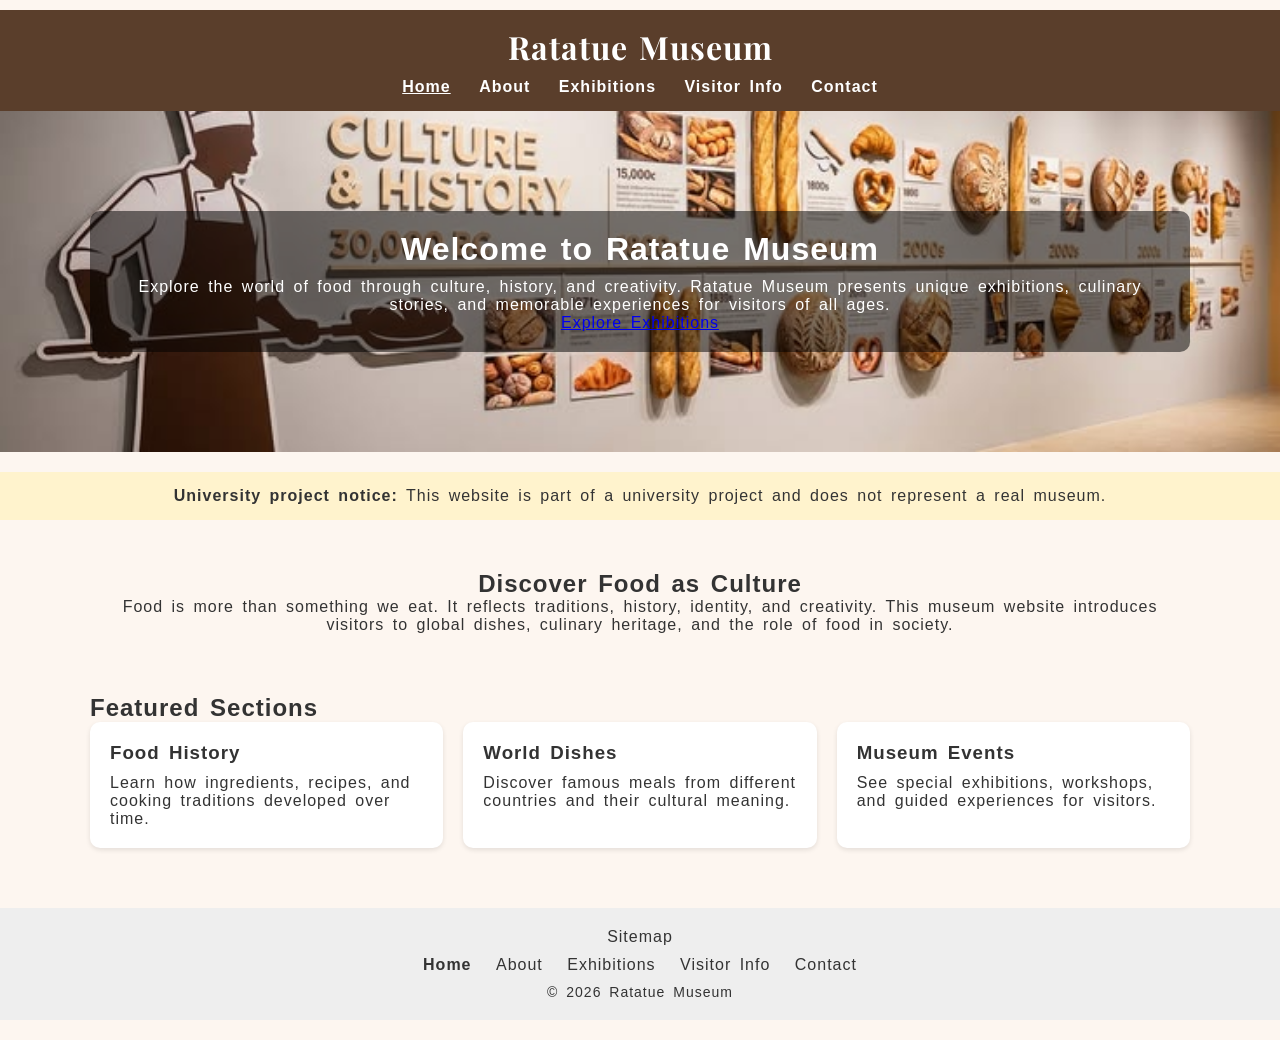
<file: index.html>
<!DOCTYPE html>
<html lang="en">
<head>
  <meta charset="UTF-8">
  <meta name="viewport" content="width=device-width, initial-scale=1.0">
  <title>Ratatue Museum | Home</title>
  <link rel="stylesheet" href="style.css">
  <link href="https://fonts.googleapis.com/css2?family=Playfair+Display:wght@600&display=swap" rel="stylesheet">
</head>
<body>
  <header class="site-header">
    <div class="container">
      <h1 class="logo">Ratatue Museum</h1>
      <nav class="main-nav">
        <a href="index.html" class="active">Home</a>
        <a href="about.html">About</a>
        <a href="exhibitions.html">Exhibitions</a>
        <a href="visitor-info.html">Visitor Info</a>
        <a href="contact.html">Contact</a>
      </nav>
    </div>
  </header>

  <main>
    <section class="hero">
      <div class="container">
        <div class="hero-text">
          <h2>Welcome to Ratatue Museum</h2>
          <p>
            Explore the world of food through culture, history, and creativity.
            Ratatue Museum presents unique exhibitions, culinary stories, and
            memorable experiences for visitors of all ages.
          </p>
          <a href="exhibitions.html" class="btn">Explore Exhibitions</a>
        </div>
      </div>
    </section>

    <section class="notice">
      <div class="container">
        <p>
          <strong>University project notice:</strong> This website is part of a university
          project and does not represent a real museum.
        </p>
      </div>
    </section>

    <section class="intro">
      <div class="container">
        <h2>Discover Food as Culture</h2>
        <p>
          Food is more than something we eat. It reflects traditions, history,
          identity, and creativity. This museum website introduces visitors to
          global dishes, culinary heritage, and the role of food in society.
        </p>
      </div>
    </section>

    <section class="featured">
      <div class="container">
        <h2>Featured Sections</h2>
        <div class="card-grid">
          <article class="card">
            <h3>Food History</h3>
            <p>Learn how ingredients, recipes, and cooking traditions developed over time.</p>
          </article>

          <article class="card">
            <h3>World Dishes</h3>
            <p>Discover famous meals from different countries and their cultural meaning.</p>
          </article>

          <article class="card">
            <h3>Museum Events</h3>
            <p>See special exhibitions, workshops, and guided experiences for visitors.</p>
          </article>
        </div>
      </div>
    </section>
  </main>

  <footer class="site-footer">
    <div class="container">
      <p class="footer-title">Sitemap</p>
      <nav class="footer-nav">
        <a href="index.html" class="active">Home</a>
        <a href="about.html">About</a>
        <a href="exhibitions.html">Exhibitions</a>
        <a href="visitor-info.html">Visitor Info</a>
        <a href="contact.html">Contact</a>
      </nav>
      <p class="copyright">© 2026 Ratatue Museum</p>
    </div>
  </footer>
</body>
</html>
</file>
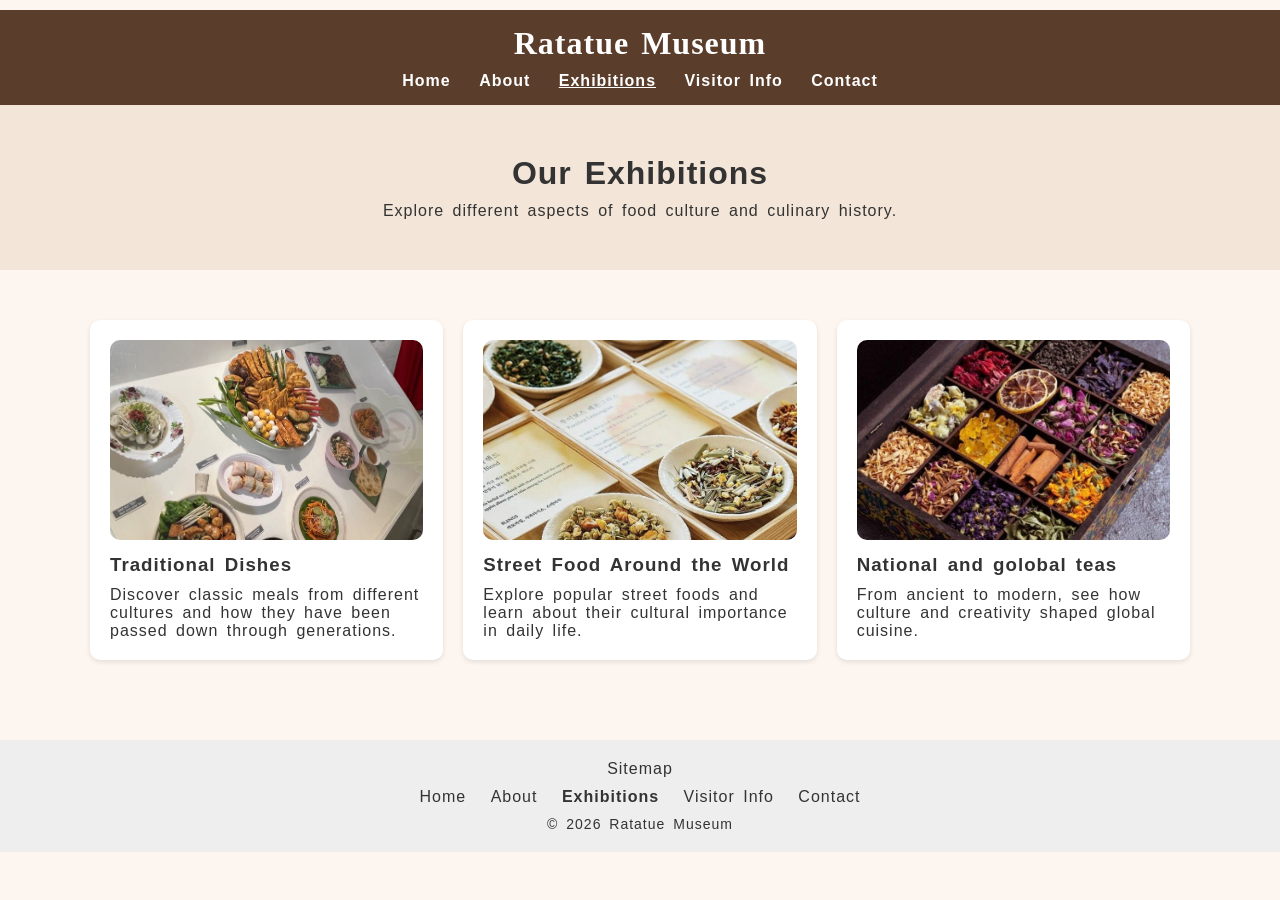
<file: exhibitions.html>
<!DOCTYPE html>
<html lang="en">
<head>
  <meta charset="UTF-8">
  <meta name="viewport" content="width=device-width, initial-scale=1.0">
  <title>Exhibitions</title>
  <link rel="stylesheet" href="style.css">
</head>
<body>
  <header class="site-header">
    <div class="container">
      <h1 class="logo">Ratatue Museum</h1>
      <nav class="main-nav">
        <a href="index.html">Home</a>
        <a href="about.html">About</a>
        <a href="exhibitions.html" class="active">Exhibitions</a>
        <a href="visitor-info.html">Visitor Info</a>
        <a href="contact.html">Contact</a>
      </nav>
    </div>
  </header>

  <main>
    <section class="page-banner">
      <div class="container">
        <h2>Our Exhibitions</h2>
        <p>Explore different aspects of food culture and culinary history.</p>
      </div>
    </section>

    <section class="exhibitions">
      <div class="container card-grid">

        <div class="card">
          <img src="images/dishes.jpg" alt="Traditional food dishes">
          <h3>Traditional Dishes</h3>
          <p>Discover classic meals from different cultures and how they have been passed down through generations.</p>
        </div>

        <div class="card">
          <img src="images/dishes2.jpg" alt="Street food">
          <h3>Street Food Around the World</h3>
          <p>Explore popular street foods and learn about their cultural importance in daily life.</p>
        </div>

        <div class="card">
          <img src="images/dishes3.jpg" alt="Desserts">
          <h3>National and golobal teas</h3>
          <p>From ancient to modern, see how culture and creativity shaped global cuisine.</p>
        </div>

      </div>
    </section>
  </main>

  <footer class="site-footer">
    <div class="container">
      <p class="footer-title">Sitemap</p>
      <nav class="footer-nav">
        <a href="index.html">Home</a>
        <a href="about.html">About</a>
        <a href="exhibitions.html" class="active">Exhibitions</a>
        <a href="visitor-info.html">Visitor Info</a>
        <a href="contact.html">Contact</a>
      </nav>
      <p class="copyright">© 2026 Ratatue Museum</p>
    </div>
  </footer>
</body>
</html>
</file>
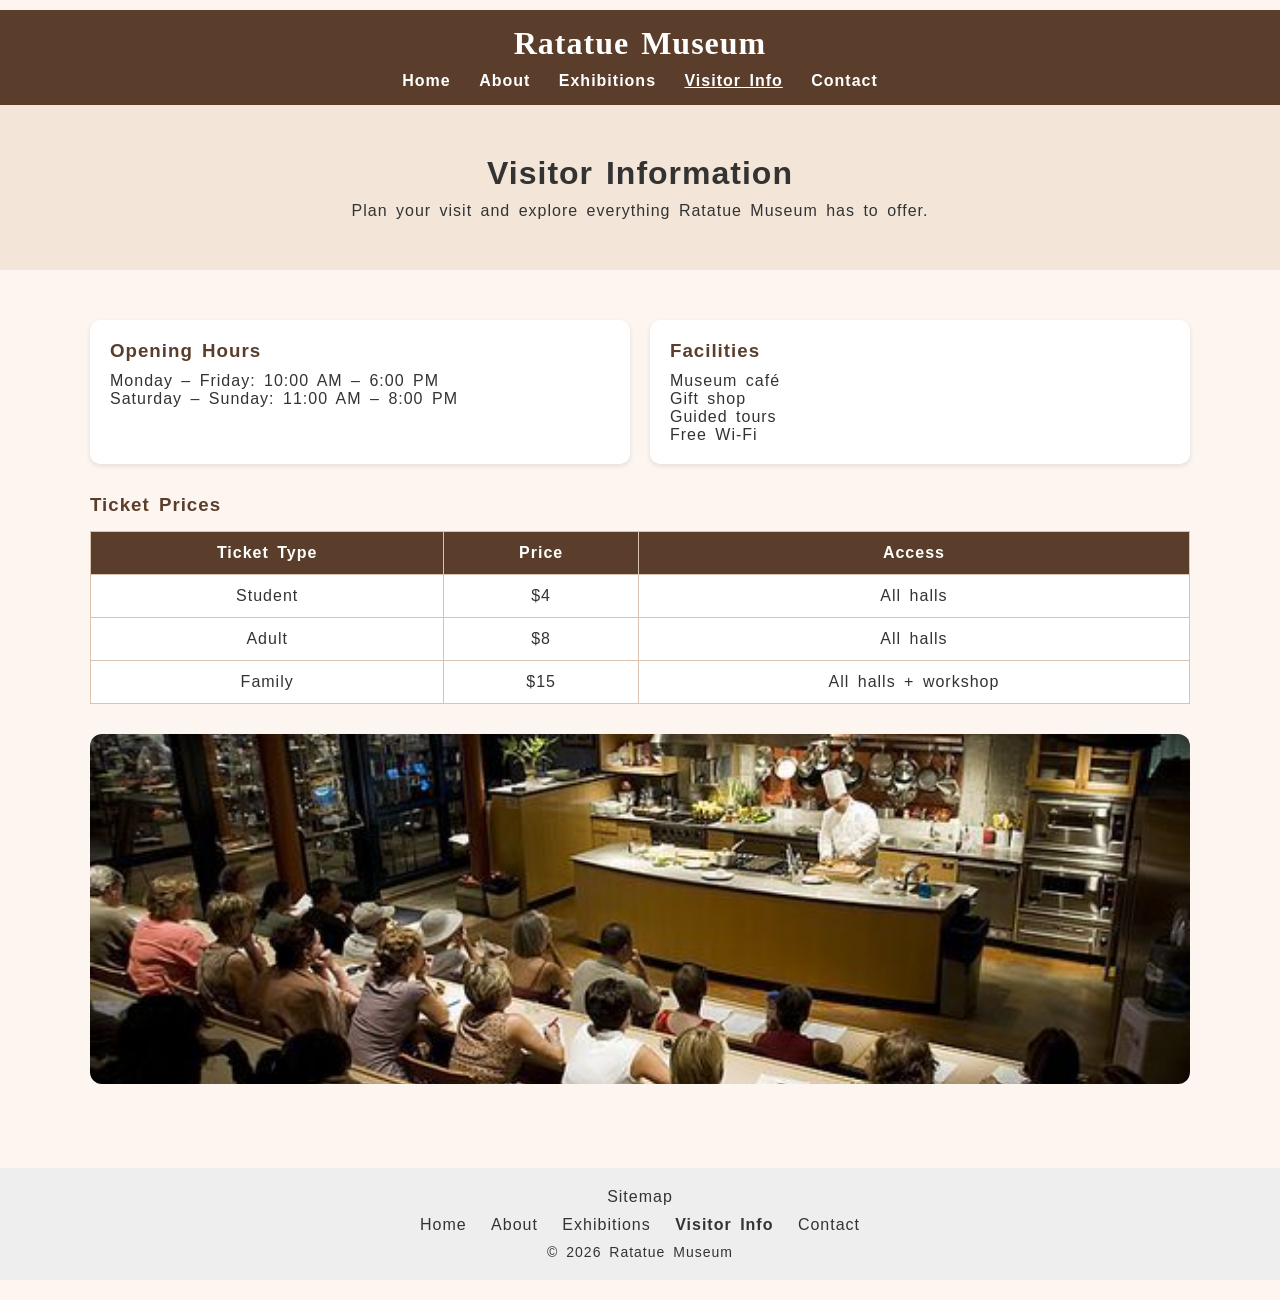
<file: visitor-info.html>
<!DOCTYPE html>
<html lang="en">
<head>
  <meta charset="UTF-8">
  <meta name="viewport" content="width=device-width, initial-scale=1.0">
  <title> Visitor Info</title>
  <link rel="stylesheet" href="style.css">
</head>
<body>
  <header class="site-header">
    <div class="container">
      <h1 class="logo">Ratatue Museum</h1>
      <nav class="main-nav">
        <a href="index.html">Home</a>
        <a href="about.html">About</a>
        <a href="exhibitions.html">Exhibitions</a>
        <a href="visitor-info.html" class="active">Visitor Info</a>
        <a href="contact.html">Contact</a>
      </nav>
    </div>
  </header>

  <main>
    <section class="page-banner">
      <div class="container">
        <h2>Visitor Information</h2>
            <p>Plan your visit and explore everything Ratatue Museum has to offer.</p>
      </div>
    </section>

    <section class="visitor-section">
      <div class="container">
        <div class="info-grid">
          <div class="info-card">
            <h3>Opening Hours</h3>
            <p>Monday – Friday: 10:00 AM – 6:00 PM</p>
               <p>Saturday – Sunday: 11:00 AM – 8:00 PM</p>
          </div>

          <div class="info-card">
            <h3>Facilities</h3>
         <p>Museum café</p>
            <p>Gift shop</p>
            <p>Guided tours</p>
            <p>Free Wi-Fi</p>
          </div>
        </div>

        <div class="table-section">
          <h3>Ticket Prices</h3>
          <table>
            <tr>
              <th>Ticket Type</th>
        <th>Price</th>
              <th>Access</th>
            </tr>
            <tr>
              <td>Student</td>
              <td>$4</td>
              <td>All halls</td>
            </tr>
            <tr>
               <td>Adult</td>
              <td>$8</td>
              <td>All halls</td>
            </tr>
            <tr>
              <td>Family</td>
              <td>$15</td>
               <td>All halls + workshop</td>
            </tr>
          </table>
        </div>

        <div class="visitor-image">
          <img src="images/events.jpg" alt="Visitors enjoying a museum experience">
        </div>
      </div>
    </section>
  </main>

  <footer class="site-footer">
    <div class="container">
      <p class="footer-title">Sitemap</p>
      <nav class="footer-nav">
        <a href="index.html">Home</a>
        <a href="about.html">About</a>
        <a href="exhibitions.html">Exhibitions</a>
        <a href="visitor-info.html" class="active">Visitor Info</a>
        <a href="contact.html">Contact</a>
      </nav>
      <p class="copyright">© 2026 Ratatue Museum</p>
    </div>
  </footer>
</body>
</html>
</file>
<file: style.css>
* {
  margin: 0;
  padding: 0;
  box-sizing: border-box;
}

body {
  font-family: Arial, sans-serif;
  background-color: #fdf6f0;
  color: #333;
  margin-bottom: 10px;
 padding: 10px 0;
   letter-spacing: 1px;
 word-spacing: 3px;

}
.container {
  width: 90%; 
     max-width: 1100px;
  margin: auto;
}

.site-header {
  background-color: #5a3e2b;
  color: white;
  padding: 15px 0;
}

.logo {
  text-align: center;
  margin-bottom: 10px;
    font-family: 'Playfair Display', serif;
}

.main-nav {
  text-align: center;
}

.main-nav a {
  color: white;
  margin: 0 10px;
  text-decoration: none;
  font-weight: bold;
    font-weight: bold;
  position: relative;
}

.main-nav a::after {
  content: "";
  position: absolute;
  width: 0%;
  height: 2px;
  left: 0;
  bottom: -4px;
  background-color: #e67e22;
  transition: 0.3s;
}

.main-nav a:hover::after,
.main-nav .active {
  text-decoration: underline;
   width: 100%;
}

.hero {
  background: url('images/breads.jpg') no-repeat center/cover;
  color: white;
  padding: 100px 0;
  text-align: center;
}

.hero-text {
  background: rgba(0,0,0,0.5);
  padding: 20px;
  border-radius: 10px;
}

.hero h2 {
  font-size: 32px;
  margin-bottom: 10px;
}

.button {
  display: inline-block;
  margin-top: 10px;
  padding: 10px 20px;
  background-color: #e67e22;
  color: white;
  text-decoration: none;
  border-radius: 5px;
}

.button:hover {
  background-color: #cf711f;
}

.notice {
  background-color: #fff3cd;
  padding: 15px;
  text-align: center;
  margin: 20px 0;
}

.intro {
  text-align: center;
  padding: 30px 0;
}
.featured {
  padding: 30px 0;
}

.card-grid {
  display: flex;
  gap: 20px;
  flex-wrap: wrap;
}

.card {
  background-color: white;
  padding: 20px;
  flex: 1;
  min-width: 250px;
  border-radius: 10px;
  box-shadow: 0 2px 5px rgba(0,0,0,0.1);
}

.card h3 {
  margin-bottom: 10px;
}

.card,
.info-card,
.contact-card,
.mission-box {
  transition: all 0.3s ease;
}

.card:hover,
.info-card:hover,
.contact-card:hover,
.mission-box:hover {
  transform: translateY(-6px);
  box-shadow: 0 8px 20px rgba(0,0,0,0.15);
}
.site-footer {
  background-color: #eee;

  text-align: center;
  padding: 20px 0;
  margin-top: 30px;
}

.footer-nav a {
  margin: 0 8px;
  text-decoration: none;
  color: #333;
}

.footer-nav .active {
  font-weight: bold;
}

.footer-title {
  margin-bottom: 10px;
}


.copyright {
  margin-top: 10px;

  font-size: 14px;
}

.page-banner {
  background-color: #f3e6d8;
  text-align: center;
  padding: 50px 0;
}




.page-banner h2 {
  font-size: 32px;
  margin-bottom: 10px;
}

.about-section {
  padding: 50px 0;
}

.about-grid {
  display: flex;
  gap: 30px;
  align-items: center;
  flex-wrap: wrap;
}

.about-image {
  flex: 1;
  min-width: 280px;
}

.about-image img {
  width: 100%;
  border-radius: 12px;
}

.about-text {
  flex: 1;
  min-width: 280px;
}

.about-text h3 {
  margin-bottom: 10px;
  color: #5a3e2b;
}

.about-text p {
  margin-bottom: 15px;
}

.mission-section {
  padding: 20px 0 50px;
}

.mission-box {
  background-color: #fff;
  padding: 25px;
  border-left: 6px solid #e67e22;
  border-radius: 10px;
  box-shadow: 0 2px 5px rgba(0,0,0,0.1);
}

.mission-box h3 {
  margin-bottom: 10px;
  color: #5a3e2b;
}

.exhibitions {
  padding: 50px 0;
}

.card img {
  width: 100%;
  height: 200px;
  border-radius: 10px;
  margin-bottom: 10px;
  object-fit: cover;
}




.visitor-section {
  padding: 50px 0;
}

.info-grid {
  display: flex;
  gap: 20px;
  flex-wrap: wrap;
  margin-bottom: 30px;
}

.info-card {
  flex: 1;
  min-width: 260px;
  background-color: #fff;
  padding: 20px;
  border-radius: 10px;
  box-shadow: 0 2px 5px rgba(0,0,0,0.1);
}

.info-card h3 {
  margin-bottom: 10px;
  color: #5a3e2b;
}

.table-section {
  margin: 30px 0;
}

.table-section h3 {
  margin-bottom: 15px;
  color: #5a3e2b;
}

table {
  width: 100%;
  border-collapse: collapse;
  background-color: #fff;
}

table, th, td {
  border: 1px solid #d8c3b2;
}

th, td {
  padding: 12px;
  text-align: center;
}

th {
  background-color: #5a3e2b;
  color: white;
}

.visitor-image {
  margin-top: 30px;
}

.visitor-image img {
  width: 100%;
  max-height: 350px;
  object-fit: cover;
  border-radius: 12px;
}

.contact-section {
  padding: 50px 0;
}

.contact-card {
  background: #fff;
  padding: 20px;
  border-radius: 10px;
  margin-bottom: 20px;
  box-shadow: 0 2px 5px rgba(0,0,0,0.1);
}

.video-section {
  margin: 30px 0;

}

.links-section a {
  display: inline-block;
  margin: 5px 0;
  color: #e67e22;
  text-decoration: none;
}

.links-section a:hover {
  text-decoration: underline;
}
video {
  border-radius: 10px;
  margin-top: 20px;
}
</file>
